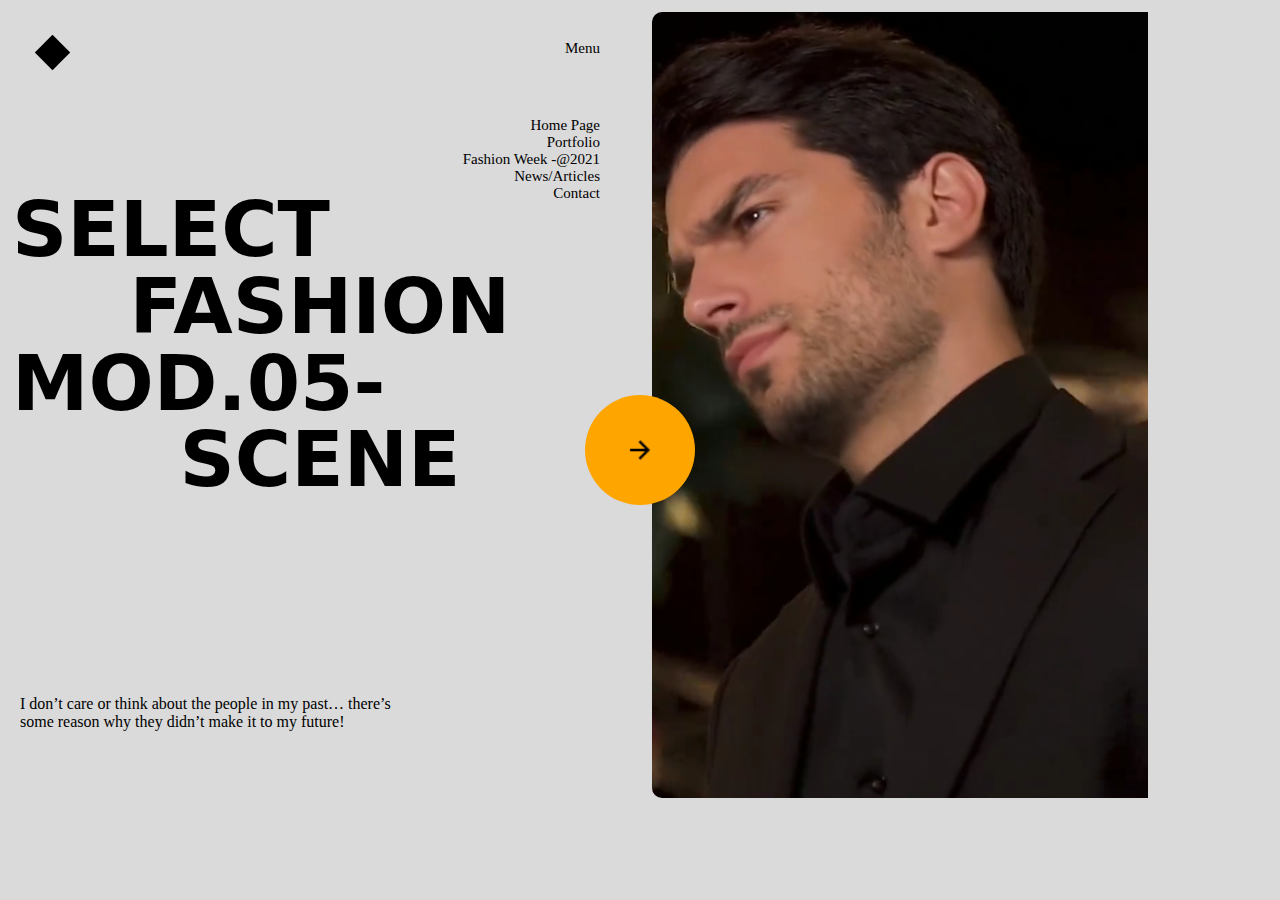
<file: HTML-CSS/01_basic project/index.html>
<!DOCTYPE html>
<html lang="en">
<head>
    <meta charset="UTF-8">
    <meta name="viewport" content="width=device-width, initial-scale=1.0">
    <title>Responsive Hover Effects</title>
    <link rel="stylesheet" href="style.css">
</head>
<body>
    <div id="main">
        <div id="left-top-left">
            <div id="squre"></div>
        </div>
        <div id="left-top-right">
            <h4>Menu</h4>
            <h5>Home Page</h5>
            <h5>Portfolio</h5>  
            <h5>Fashion Week -@2021</h5>
            <h5>News/Articles</h5>
            <h5>Contact</h5>
        </div>
        <div id="left-center">
            <h1>Select</h1>
            <h1>Fashion</h1>
            <h1>MOD.05-</h1>
            <h1>Scene</h1>
        </div>
        <div id="left-bottom">
            <p>I don’t care or think about the people in my past… there’s some reason why they didn’t make it to my future!</p>
        </div>
        <div id="right">
            <video src="vc.mp4" autoplay loop muted></video>
        </div>
    </div>
    <div id="allow">
        <img src="arrow-right-line.png" alt="Arrow">
    </div>
</body>
</html>
</file>
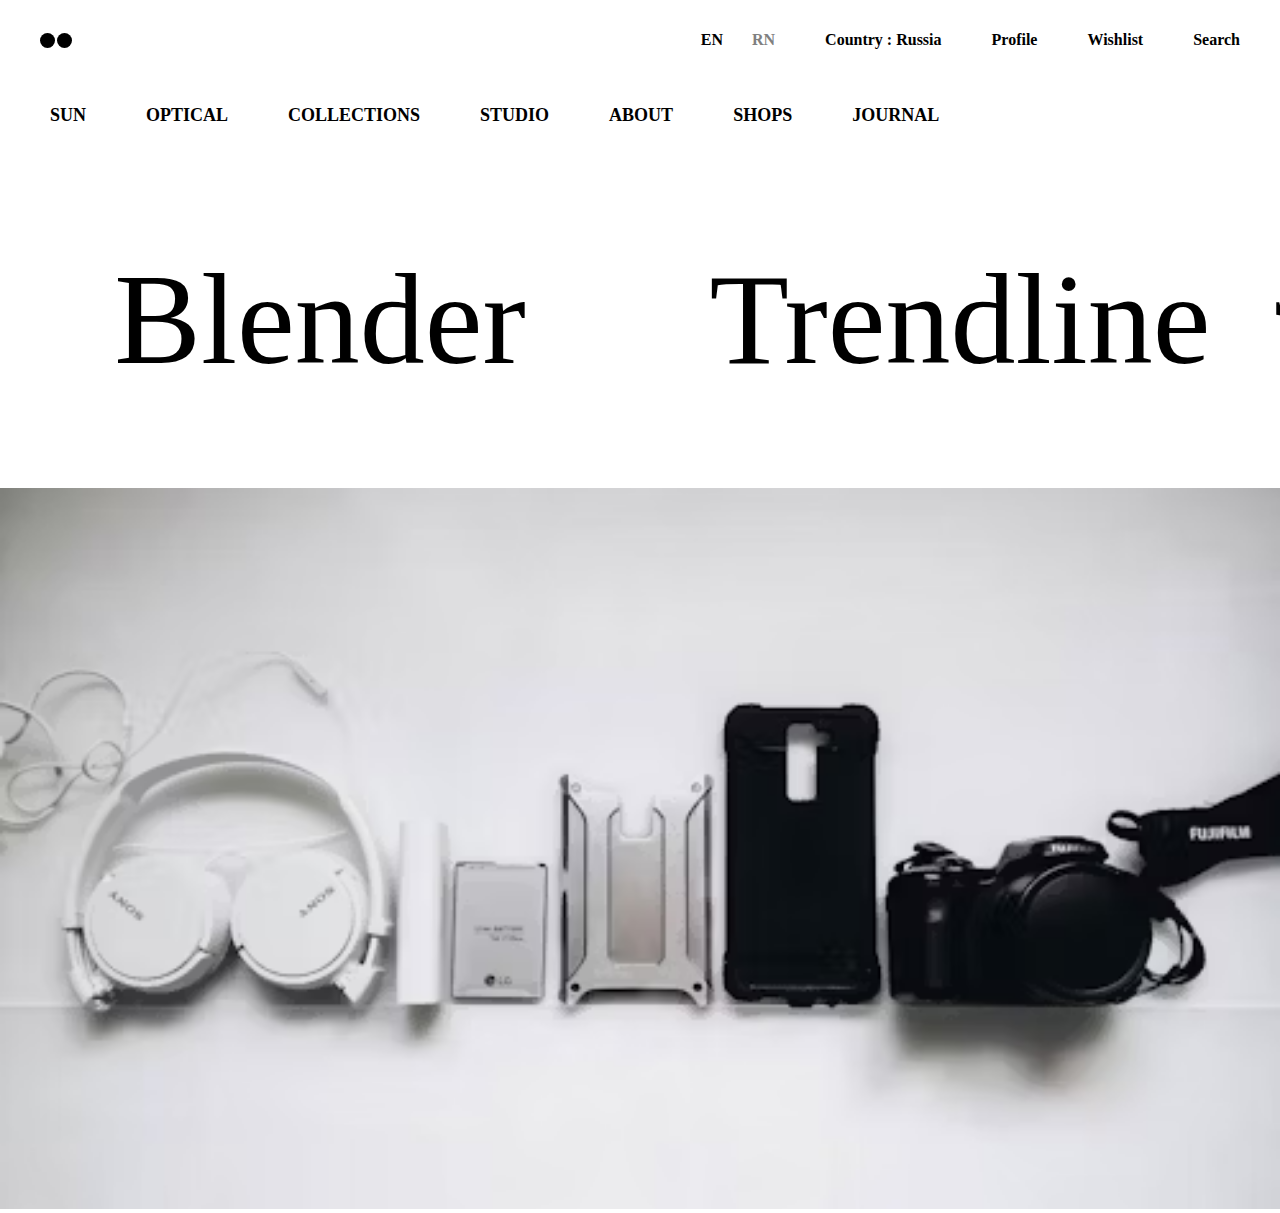
<file: HTML-CSS/04_basic project/index.html>
<!DOCTYPE html>
<html lang="en">
<head>
    <meta charset="UTF-8">
    <meta name="viewport" content="width=device-width, initial-scale=1.0">
    <title>Document</title>
    <link rel="stylesheet" href="style.css">
</head>
<body>
    <div id="main">
        <div id="nav">
            <div id="navpart1">
                <div class="gola"></div>
                <div class="gola"></div>
            </div>
            <div id="navpart2">
                <h4>EN <span>RN</span></h4>
                <h4>Country : Russia</h4>
                <h4>Profile</h4>
                <h4>Wishlist</h4>
                <h4>Search</h4>
            </div>
        </div>
        <div id="nav2">
            <h3>Sun</h3>
            <h3>Optical</h3>
            <h3>Collections</h3>
            <h3>Studio</h3>
            <h3>about</h3>
            <h3>shops</h3>
            <h3>journal</h3>
        </div>
        <div id="content">
            <div id="text-content">
                <div class="elem"><h1>Blender</h1></div>
                <div class="elem"><h1>Trendline</h1></div>
                <div class="elem"><h1>johny walker</h1></div>

            </div>
            <div id="image-content">
                <img src="img2.avif" height="56px"  width="">
            </div>
        

        </div>
       


    </div>
</body>
</html>
</file>
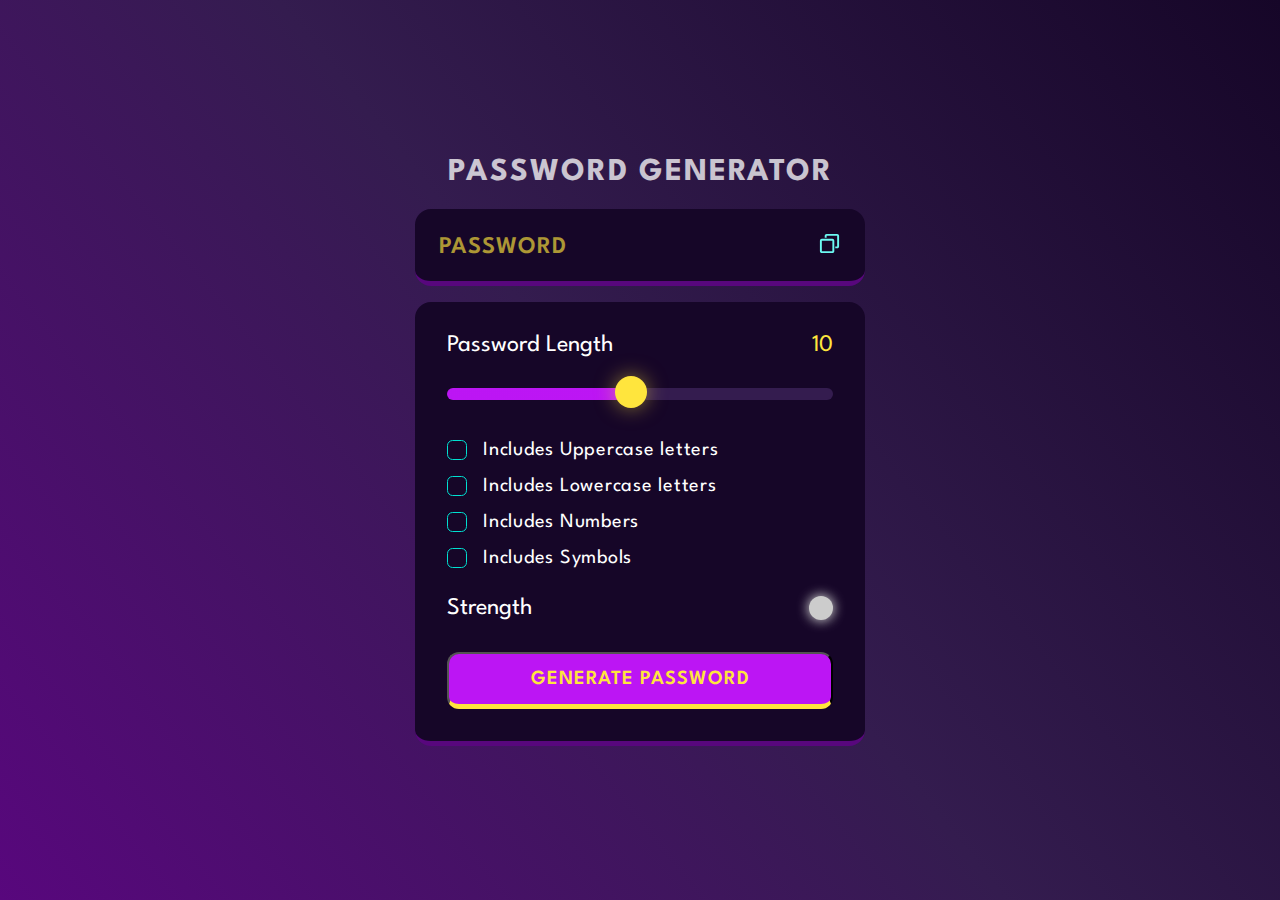
<file: javascript-projact/Password Generator/index.html>
<!DOCTYPE html>
<html lang="en">
<head>
    <meta charset="UTF-8">
    <meta http-equiv="X-UA-Compatible" content="IE=edge">
    <meta name="viewport" content="width=device-width, initial-scale=1.0">
    <title>Document</title>
    <link rel="preconnect" href="https://fonts.googleapis.com" />
    <link rel="preconnect" href="https://fonts.gstatic.com" crossorigin />
    <link
      href="https://fonts.googleapis.com/css2?family=League+Spartan:wght@100;200;300;400;600&display=swap"
      rel="stylesheet"
    />
    <link rel="stylesheet" href="styles.css">
</head>
<body>
    
    <div class="container">

        <h1>Password Generator</h1>

        <div class="display-container">

            <input readonly placeholder="Password" class="display" data-passwordDisplay>

            <button class="copyBtn" data-copy>
                <span class="tooltip" data-copyMsg></span>
                <img src="./assets/copy.svg" alt="copy" width="23" height="23">
            </button>

        </div>


        <div class="input-container">

            <!--password length section-->
            <div class="length-container">
                <p>Password Length</p>
                <p data-lengthNumber>0</p>
            </div>
            
            <!--slider-->
            <input type="range" min="1" max="20" class="slider" step="1" data-lengthSlider>

            <!-- checkboxes-->
            <div class="check">
                <input type="checkbox" id="uppercase">
                <label for="uppercase">Includes Uppercase letters</label>
            </div>

            <div class="check">
                <input type="checkbox" id="lowercase">
                <label for="lowercase">Includes Lowercase letters</label>
            </div>

            <div class="check">
                <input type="checkbox" id="numbers">
                <label for="numbers">Includes Numbers </label>
            </div>

            <div class="check">
                <input type="checkbox" id="symbols">
                <label for="symbols">Includes Symbols </label>
            </div>

            <!-- strength section-->
            <div class="strength-container">
                <p>Strength</p>
                <div class="indicator" data-indicator></div>
            </div>

            <!-- generate password-->
            <button class="generateButton">Generate Password</button>

        </div>

    </div>
    <script src="script.js"></script>
</body>
</html>
</file>
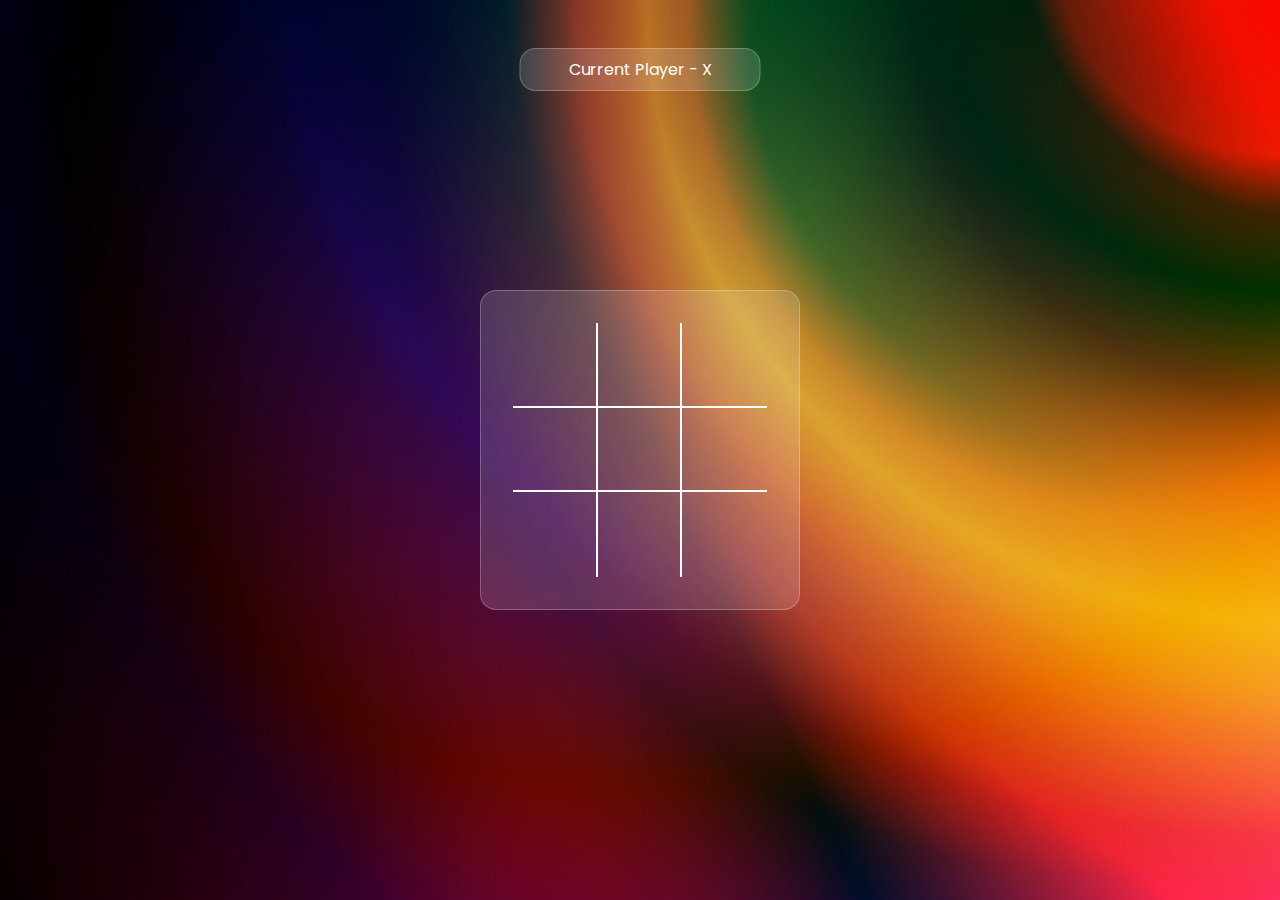
<file: javascript-projact/Tic Tac Toe/index.html>
<!DOCTYPE html>
<html lang="en">
<head>
    <meta charset="UTF-8">
    <meta http-equiv="X-UA-Compatible" content="IE=edge">
    <meta name="viewport" content="width=device-width, initial-scale=1.0">
    <title>Document</title>

    <link rel="preconnect" href="https://fonts.googleapis.com" />
    <link rel="preconnect" href="https://fonts.gstatic.com" crossorigin />
    <link
      href="https://fonts.googleapis.com/css2?family=Poppins:wght@200;300;400;500;600;700&display=swap"
      rel="stylesheet"
    />

    <link rel="stylesheet" href="styles.css">
</head>
<body>
    
    <div class="wrapper">

        <p class="game-info"></p>

        <div class="tic-tac-toe">
            <div class="box box1"></div>
            <div class="box box2"></div>
            <div class="box box3"></div>
            <div class="box box4"></div>
            <div class="box box5"></div>
            <div class="box box6"></div>
            <div class="box box7"></div>
            <div class="box box8"></div>
            <div class="box box9"></div>
        </div>

        <button class="btn">New Game</button>
    </div>
    <script src="index.js"></script>
</body>
</html>
</file>
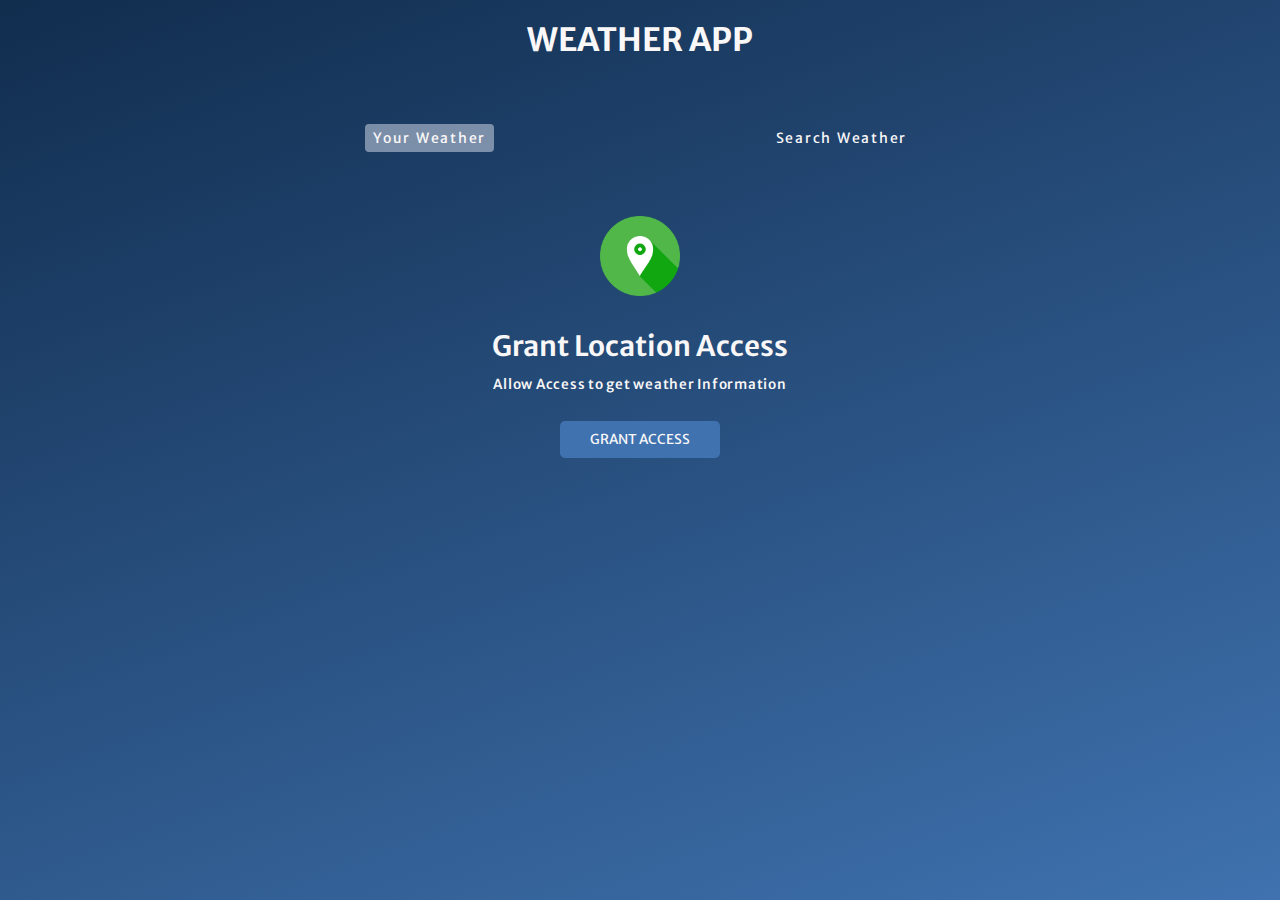
<file: javascript-projact/Weather App/index.html>
<!DOCTYPE html>
<html lang="en">
<head>
    <meta charset="UTF-8">
    <meta http-equiv="X-UA-Compatible" content="IE=edge">
    <meta name="viewport" content="width=device-width, initial-scale=1.0">
    <title>Document</title>
    <link rel="preconnect" href="https://fonts.googleapis.com" />
    <link rel="preconnect" href="https://fonts.gstatic.com" crossorigin />
    <link href="https://fonts.googleapis.com/css2?family=Merriweather+Sans:wght@300;400;500;600;700&display=swap"
    rel="stylesheet" />
    <link rel="stylesheet" href="styles.css">
</head>
<body>
    
    <div class="wrapper">

        <h1>Weather App</h1>

        <div class="tab-container">
            <p class="tab" data-userWeather>Your Weather</p>
            <p class="tab" data-searchWeather>Search Weather</p>
        </div>

        <div class="weather-container">

            <!-- grant location container-->
            <div class="sub-container grant-location-container">
                <img src="./images/location.png" width="80" height="80" loading="lazy">
                <p>Grant Location Access</p>
                <p>Allow Access to get weather Information</p>
                <button class="btn" data-grantAccess>Grant Access</button>
            </div>

            <!-- search form -> form-container-->
            <form class="form-container" data-searchForm>
                <input placeholder="Search for City..." data-searchInput>
                <button class="btn" type="submit">
                    <img src="./images/search.png"  width="20" height="20" loading="lazy">
                </button>
            </form>

            <!--- loading screen container -->
            <div class="sub-container loading-container">
                <img src="./images/loading.gif" width="150" height="150">
                <p>Loading</p>
            </div>

            <!-- show weather info -->
            <div class="sub-container user-info-container">

                <!--city name and Flag-->
                <div class="name">
                    <p data-cityName></p>
                    <img data-countryIcon>
                </div>

                <!-- weather descriptuion-->
                <p data-weatherDesc></p>
                <!--weather Icon-->
                <img data-weatherIcon>
                <!--temperature-->
                <p data-temp></p>

                <!--3 cards - parameters-->
                <div class="parameter-container">

                    <!--card 1-->
                    <div class="parameter">
                        <img src="./images/wind.png" >
                        <p>windspeed</p>
                        <p data-windspeed></p>
                    </div>

                    <!--card 2-->
                    <div class="parameter">
                        <img src="./images/humidity.png" >
                        <p>humidity</p>
                        <p data-humidity></p>
                    </div>

                    <!--card 3-->
                    <div class="parameter">
                        <img src="./images/cloud.png" >
                        <p>Clouds</p>
                        <p data-cloudiness></p>
                    </div>

                </div>


            </div>



        </div>


    </div>


    <script src="index.js"></script>
</body>
</html>
</file>
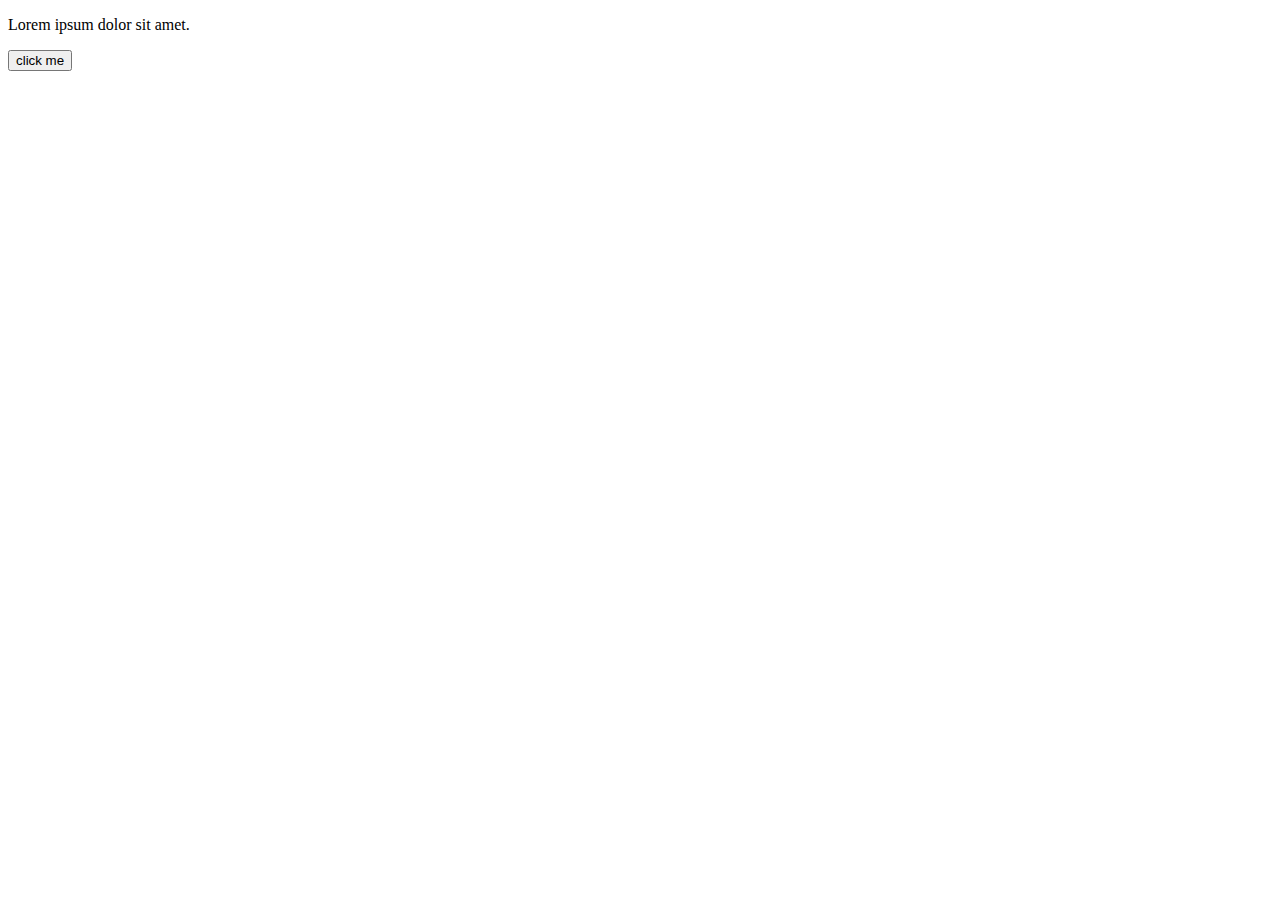
<file: javascript-projact/hell series/Q1/index.html>
<!DOCTYPE html>
<html lang="en">
<head>
    <meta charset="UTF-8">
    <meta name="viewport" content="width=device-width, initial-scale=1.0">
    <title>Document</title>
</head>
<body>
    <p>Lorem ipsum dolor sit amet.</p>
    <button>click me</button>

    <script src="cc.js"></script>
</body>
</html>
</file>
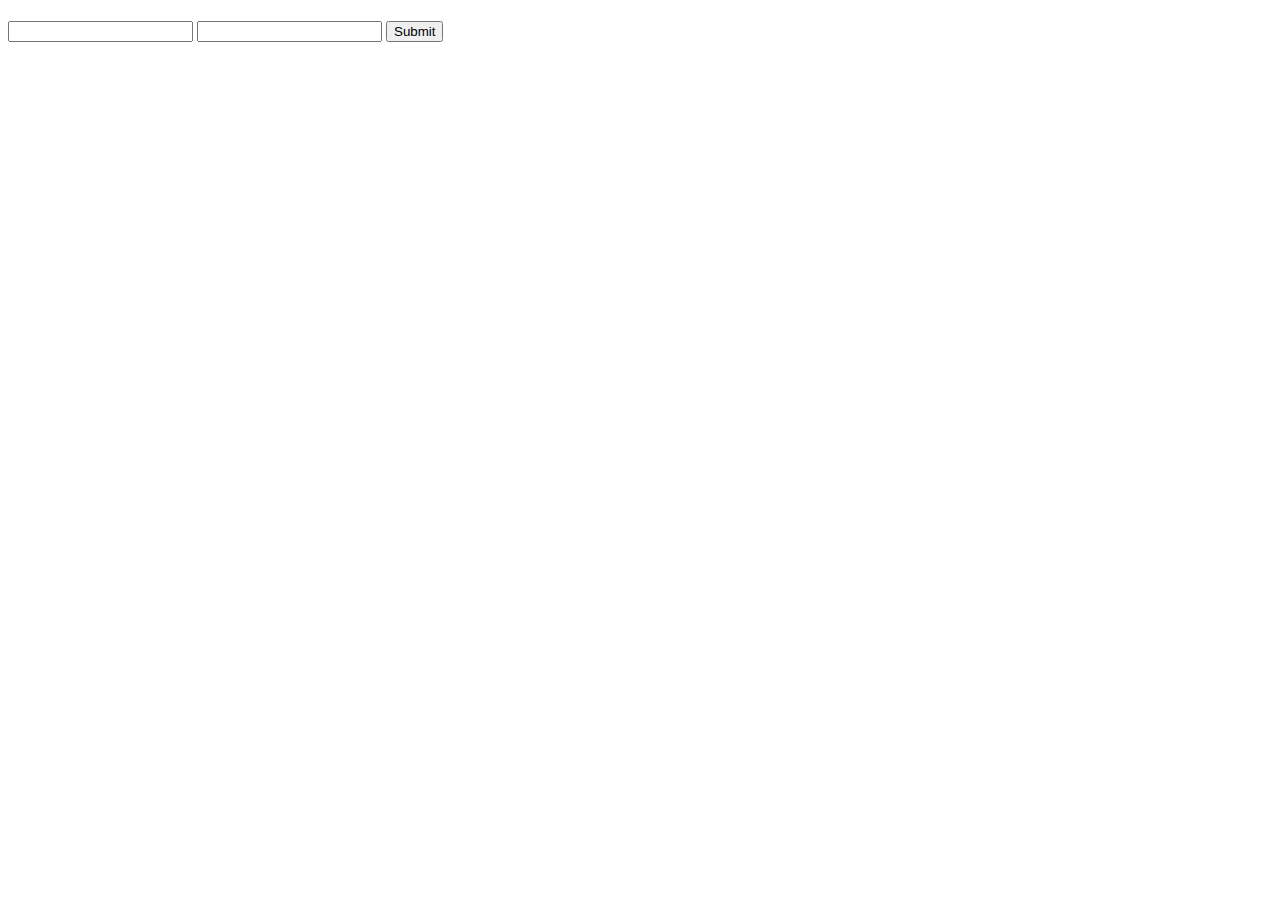
<file: javascript-projact/hell series/q3/index.html>
<!DOCTYPE html>
<html lang="en">
<head>
    <meta charset="UTF-8">
    <meta name="viewport" content="width=device-width, initial-scale=1.0">
    <title>Document</title>
</head>
<body>
    <h4 id="error"></h4>
    <form>
        <input type="text" id="inp1">
        <input type="text" id="inp2">
        <input type="submit">
    </form>


    <script src="cc.js"></script>
</body>
</html>
</file>
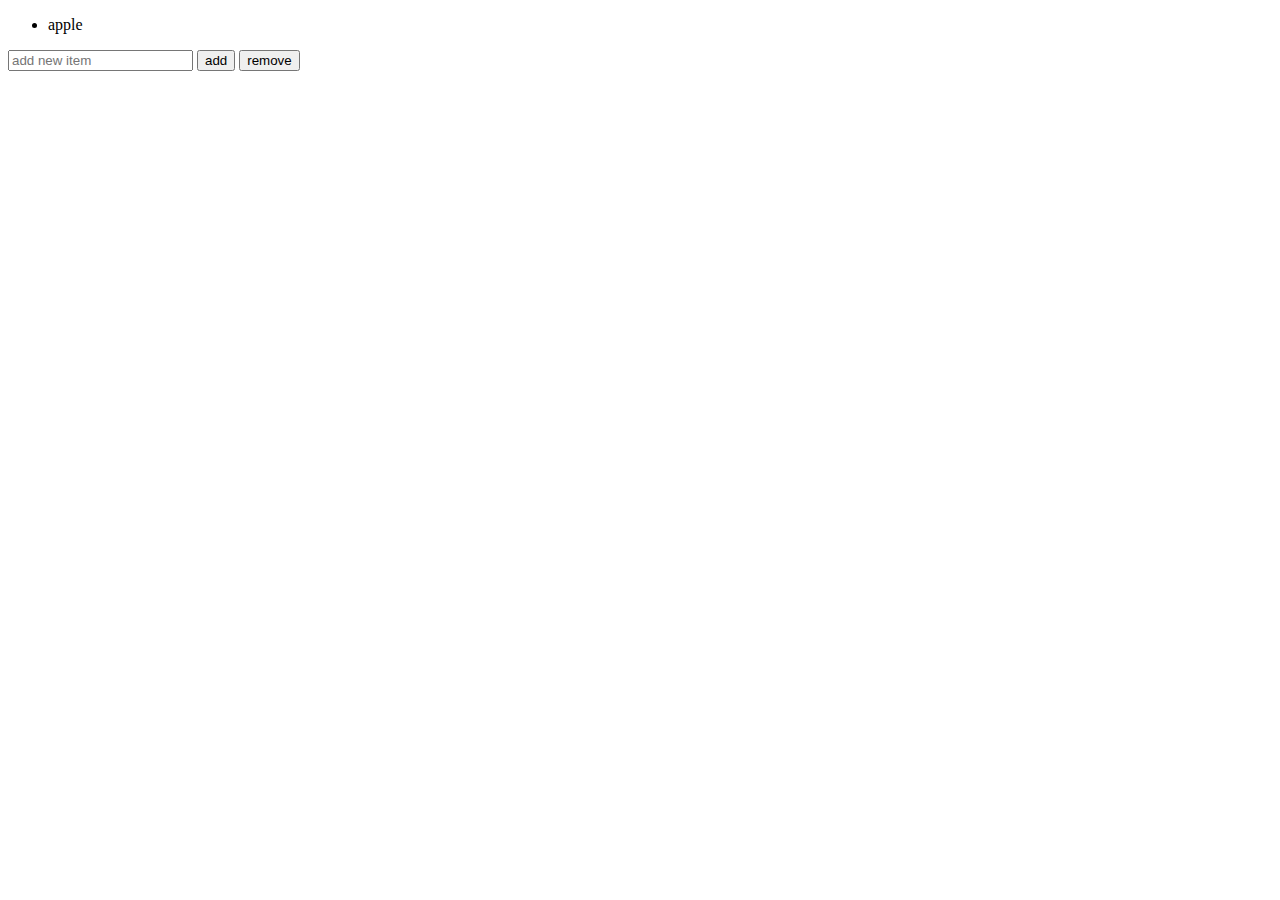
<file: javascript-projact/hell series/Q4/index.html>
<!DOCTYPE html>
<html lang="en">
<head>
    <meta charset="UTF-8">
    <meta name="viewport" content="width=device-width, initial-scale=1.0">
    <title>Document</title>
</head>
<body>
    <ul>
        <li>apple</li>
    </ul>
    
    <input type="text" id="inp" placeholder="add new item">
    <button id="add">add</button>
    <button id="remove">remove</button>



    <script src="cc.js"></script>
</body>
</html>
</file>
<file: HTML-CSS/01_basic project/style.css>
*{
    margin: 0;
    padding: 0;
    box-sizing: border-box;
}
html,body{
    height: 100%;
    width: 100%;
       
}
#main{
    height: 100%;
    width: 100%;
    background-color:#dadada;
    display: grid;
    grid-template-columns: 25% 25% 50%;
    grid-template-rows: 20% 55% 15%;
}   
#left-top-left{
    /* background-color: crimson; */
    padding: 40px;
}
#left-top-right{
    /* background-color: rgb(239, 238, 236); */
    justify-self: right;
    padding: 40px;
    text-align: right;

}
#left-top-right h4{
    /* background-color: red; */
    margin-bottom:60px;
}
#left-top-right h4{
    
    font-size: 15px;
    font-weight: 500;
}
#left-top-right h5{
   
    font-size: 15px;
    font-weight: 500;
}
#allow{
    position: absolute;
    top: 50%;
    left: 50%;
    transform: translate(-50%,-50%);
    display: flex;
    align-items: center;
    background-color: orange;
    color: white;
    padding: 40px;
    border-radius: 50%;
}



#right{
    /* background-color: rgb(57, 20, 220); */
    grid-row: 1 / 4;
    grid-column: 3;
    padding: 12px;
}

#right video{
    height: 100%;
    width: 100%;
    object-fit: cover;
    padding-right: 120px;
    border-radius: 10px;
}
#left-center{
    /* background-color: rgb(9, 141, 171); */
    grid-column: 1/3;
    padding: 12px;   
}
#left-center h1{
    font-size: 6vw;
    text-transform: uppercase;
    font-weight: 600;
    line-height: 6vw;
    font-family: system-ui, -apple-system, BlinkMacSystemFont, 'Segoe UI', Roboto, Oxygen, Ubuntu, Cantarell, 'Open Sans', 'Helvetica Neue', sans-serif;
}
#left-center h1:nth-child(2n){
    /* background-color: red; */
    text-align: center;

}
#left-bottom{
    /* background-color: rgb(23, 220, 20); */
    grid-column: 1/3;
}
#squre{
    height: 25px;
    width: 25px;
    background-color: black;
    rotate: 45deg;
}
#left-bottom p{
    width: 70%;
    padding: 20px;
}
#allow img{
    height: 30px;
    width: 30px;
}
@media (max-width:600px){
    height: 100%;
    width: 100%;
    background-color:#dadada;
    display: grid;
    grid-template-columns: 50% 50%;
    grid-template-rows: 60x 30% 10%;   
}
</file>
<file: HTML-CSS/04_basic project/style.css>
*{
    margin: 0;
    padding: 0;
    box-sizing: border-box;
}
html,body{
    height: 100%;
    width: 100%;
  
}
#main{
    height: 100%;
    width: 100%;
    /* background-color: rgb(42, 54, 165); */
}
#nav2{
    height: 70px;
    width: 100%;
    /* background-color: brown; */
    display: flex;
    gap: 60px;
    align-items: center;
    padding: 0 50px;
}
#nav2 h3{
    font-size: 18px;
    font-weight: 600;
    text-transform: uppercase;
}


#nav{
    height: 80px;
    width: 100%;
    /* background-color: brown; */
    display: flex;
    align-items: center;
    justify-content: space-between;
    padding: 0 40px;
}
#navpart1{
    display: flex;
    align-items: center;
    justify-content: center;
    gap: 2px;
}
.gola{
    height: 15px;
    width: 15px;
    background-color: black;
    border-radius:50%;

}
#navpart2{
    display: flex;
    align-items: center;
    justify-content: center;
    gap: 50px;
}
#navpart2 h4{
    font-size: 16px;
    font-weight: 600;
}
#navpart2 h4 span{
    color: gray;
    margin-left: 25px;
}

#content{
    height: calc(100% - 150px);
    width: 100%;
    /* background-color: aqua; */

}
#text-content{
    height: 45%;
    width: 100%;
    /* background-color: blue; */
    display: flex;
    flex-wrap: nowrap;
    overflow-x: auto;
}
#text-content::-webkit-scrollbar{
    /* display: none; */
}
#text-content::-webkit-scrollbar-thumb{
    background-color: orangered;
}

.elem{
    display: flex;
    align-items: center;
    justify-content: center;
    flex-shrink: 0;
    height: 100%;
    width: 50%;
    /* background-color: red; */
    
}
.elem h1{
    font-size: 130px;
    font-weight: 300;
}

#image-content img{
    height:10%;
    width: 100%;
    background-size: cover;
    background-position:bottom ;


}
</file>
<file: javascript-projact/Password Generator/styles.css>
*,
*::before,
*::after {
    margin: 0;
    padding: 0;
    box-sizing: border-box;
    font-family: 'League Spartan', sans-serif;
}

:root {

    --dk-violet: hsl(268, 75%, 9%);
    --lt-violet: hsl(268, 47%, 21%);
    --lt-violet2: hsl(281, 89%, 26%);
    --vb-violet: hsl(285, 91%, 52%);
    --vb-violet2: hsl(290, 70%, 36%);
  
    --vb-yellow: hsl(52, 100%, 62%);
  
  
    --pl-white: hsl(0, 0%, 100%);
  
    --vb-cyan: hsl(176, 100%, 44%);
    --vb-cyan2: hsl(177, 92%, 70%);
    --dk-text: hsl(198, 20%, 13%);
}

body {
    width: 100vw;
    height: 100vh;
    display: flex;
    flex-direction: column;
    align-items: center;
    justify-content: center;
    background: linear-gradient(231deg, rgba(22, 6, 40, 1) 0%, rgba(52, 28, 79, 1) 50%, rgba(88, 7, 125, 1) 100%);
}

.container {
    width: 90%;
    max-width: 450px;
}

h1 {
    color: var(--pl-white);
    opacity: 0.75;
    text-transform: uppercase;
    letter-spacing: 2px;
    text-align: center;
    line-height: 1.2;
}

.display-container {
    position: relative;
    background-color: var(--dk-violet);
    border-radius: 1rem;
    border-bottom: 0.35rem solid var(--lt-violet2);
    margin: 1rem 0;
    padding-top: 0.35rem;
}


.display {
    width: 100%;
    background-color: transparent;
    padding: 1.15rem 1rem;
    color: var(--vb-yellow);
    font-weight: 600;
    font-size: 1.5rem;
    line-height: 30px;
    letter-spacing: 1px;
    padding-right: 3.25rem;
    border:none;
  }
  
.display::placeholder {
    position:absolute;
    top: 50%;
    left: 1.5rem;
    font-size: 1.5rem;
    line-height:30px;
    color:var(--vb-yellow);
    opacity: 0.65;
    text-transform: uppercase;
    transform: translateY(-50%);
}

.display-container button {
    position:absolute;
    top:50%;
    right:1.5rem;
    transform: translateY(-50%);
}

.input-container{
    width:100%;
    background-color: var(--dk-violet);
    border-radius: 1rem;
    padding: 2rem;
    border-bottom: 0.35rem solid var(--lt-violet2);
}


.length-container {
    display: flex;
    justify-content: space-between;
    align-items: center;
}


.length-container p:nth-child(1) {
    color:var(--pl-white);
    font-size: 1.5rem;
}


.length-container p:nth-child(2) {
    color:var(--vb-yellow);
    font-size: 1.5rem;
}


.strength-container {
    display: flex;
    justify-content: space-between;
    align-items: center;
    margin-top: 1.75rem;
    margin-bottom: 2rem;
}


.strength-container p{
    color:var(--pl-white);
    font-size: 1.5rem;
}

.indicator {
    width:1.5rem;
    height:1.5rem;
    border-radius:50%;
}

.generateButton {
    width: 100%;
    padding: 1rem 0;
    background-color: var(--vb-violet);
    text-align: center;
    border-radius: 0.75rem;
    border-bottom: 0.35rem solid var(--vb-yellow);
    text-transform: uppercase;
    letter-spacing: 1px;
    color: var(--vb-yellow);
    font-weight: 600;
    font-size: 1.25rem;
  }

.check {
    display: flex;
    align-items: center;
    margin: 1rem 0;
    gap: 0 1rem;
}

.check input{
    appearance: none;
    width: 20px;
    height: 20px;
    border: 1px solid var(--vb-cyan);
    cursor: pointer;
    position: relative;
    border-radius: 0.35rem;
}


.check input:checked{
    background-color: var(--vb-cyan);
}


.check input:checked::before {
    content: '✔';
    position: absolute;
    color: var(--dk-text);
    font-size:1.05rem;
    font-weight: 600;
    left:50%;
    top:-3.5px;
    transform: translateX(-50%)  translateY(40%);
}

.check label {
    color: var(--pl-white);
    font-size: 1.25rem;
    letter-spacing: 0.75px;
}

.copyBtn{
    background-color: transparent;
    border:none;
    outline:none;
}

.tooltip {
    position: absolute;
    background-color: var(--vb-violet2);
    color: var(--vb-yellow);
    font-size: 1.25rem;
    top: -35px;
    left: -25px;
    padding: 5px 10px;
    border-radius: 1rem;
    opacity: 0;
    transform: scale(0);
    transform-origin: bottom;
    transition: all 250ms ease-in-out;
  }
  
  .tooltip.active {
    opacity: 1;
    transform: scale(1);
  }

.slider{
    appearance: none;
    width:100%;
    height: 0.75rem;
    cursor: pointer;
    background-color: var(--lt-violet);
    border-radius: 1rem;
    margin-top: 2rem;
    margin-bottom: 1.5rem;
    background-image: linear-gradient(var(--vb-violet), var(--vb-violet));
    background-repeat: no-repeat;
    border:none;
    outline:none;
    z-index:-1;
}

.slider::-webkit-slider-thumb {
    position:relative;
    z-index:1;
    appearance: none;
    height:2rem;
    width:2rem;
    border-radius: 50%;
    background-color: var(--vb-yellow);
    cursor:pointer;
    margin-top: -3px;
    box-shadow: 0px 0px 20px 0px rgba(255, 229, 61, 0.50);
    transition: all 100ms ease-in;
}

.slider:focus{
    outline: 3px solid var(--vb-yellow);
}

.slider::-webkit-slider-thumb:hover{
    outline: 2px solid var(--vb-yellow);
    background-color: var(--dk-violet);
    box-shadow: 0px 0px 25px 5px rgba(255, 229, 61, 0.80);
}


/*Homework -> Explore below code */
/* .slider::-moz-range-thumb {
    position: relative;
    z-index: 1;
    appearance: none;
    height: 2rem;
    width: 2rem;
    border-radius: 50%;
    background: var(--vb-yellow);
    box-shadow: 0px 0px 20px 0px rgba(255, 229, 61, 0.50);
    cursor: pointer;
  }
  
  .slider::-moz-range-thumb:hover {
    outline: 2px solid var(--vb-yellow);
    background-color: var(--dk-violet);
    box-shadow: 0px 0px 25px 5px rgba(255, 229, 61, 0.80);
  } */
</file>
<file: javascript-projact/Tic Tac Toe/styles.css>
*,*::before,*::after {
    box-sizing: border-box;
    margin: 0;
    padding: 0;
    font-family: 'Poppins', 'sans-serif';
}

.wrapper{
    width: 100vw;
    height: 100vh;
    background-image: url(./assets/gradient-bg.jpg);
    background-size: cover;
    background-position: center;
    display: grid;
    place-items: center;
}

.game-info{
    color:white;
    position:absolute;
    top:3rem;
    left:50%;
    transform:translateX(-50%);
    background-color: rgba(255, 255, 255, 0.15);
    border-radius: 1rem;
    border: 1px solid rgba(255, 255, 255, 0.25);
    padding: 0.5rem 3rem;
    /* text-align:center; */

}

.tic-tac-toe{
    width:90%;
    max-width:20rem;
    background-color: rgba(255, 255, 255, 0.15);
    border-radius: 1rem;
    border: 1px solid rgba(255, 255, 255, 0.25);
    padding: 2rem;
    display: grid;
    grid-template-columns: repeat(3, 1fr);
    aspect-ratio: 1/1;
}


.box{
    position:relative;
    width:100%;
    aspect-ratio: 1/1;
    cursor: pointer;
    font-size: 3rem;
    color:white;
    display: flex;
    justify-content: center;
    align-items: center;
}

.box1, .box2, .box4, .box5{
    border-right:2px solid white;
    border-bottom:2px solid white;
}

.box3, .box6{
    border-bottom: 2px solid white;
}

.box7, .box8{
    border-right:2px solid white;
}

.btn{
    color:white;
    position: absolute;
    bottom:3rem;
    left:50%;
    transform:translateX(-50%);
    background-color: rgba(255, 255, 255, 0.15);
    border-radius: 1rem;
    border: 1px solid rgba(255, 255, 255, 0.25);
    padding: 0.5rem 2rem;
    cursor:pointer;
    display: none;
}

.btn.active{
    display: flex;
}

.win{
    background-color: rgba(0, 255, 0, 0.3);
}
</file>
<file: javascript-projact/Weather App/styles.css>
*,*::before,*::after {
    margin: 0;
    padding: 0;
    box-sizing: border-box;
    font-family: 'Merriweather Sans', sans-serif;
}

:root {
    --colorDark1: #112D4E;
    --colorDark2: #3F72AF;
    --colorLight1: #DBE2EF;
    --colorLight2: #F9F7F7;
}

.wrapper{
    width:100vw;
    height:100vh;
    color: var(--colorLight2);
    background-image: linear-gradient(160deg, #112d4e 0%, #3f72af 100%);;
}

h1 {
    text-align: center;
    text-transform:uppercase;
    padding-top: 20px;
}

.tab-container {
    width:90%;
    max-width: 550px;
    margin: 0 auto;
    margin-top: 4rem;
    display: flex;
    justify-content: space-between;
}

.tab{
    cursor: pointer;
    font-size: 0.875rem;
    letter-spacing: 1.75px;
    padding: 5px 8px;
}

.tab.current-tab{
    background-color: rgba(219, 226, 239, 0.5);
    border-radius: 4px;
}

.weather-container{
    margin-block:4rem;
}

.btn{
    all: unset;
    /* appearance: none;
    border:none;
    color: white; */
    font-size: 0.85rem;
    text-transform: uppercase;
    border-radius: 5px;
    background-color: var(--colorDark2);
    cursor: pointer;
    padding: 10px 30px;
    margin-bottom: 10px;
}

.sub-container{
    display:flex;
    flex-direction:column;
    align-items: center;
}

.grant-location-container{
     display:none; 
}

.grant-location-container.active{
    display:flex;
}

.grant-location-container img{
    margin-bottom: 2rem;
}

.grant-location-container p:first-of-type{
    font-size: 1.75rem;
    font-weight: 600; 
}

.grant-location-container p:last-of-type{
    font-size:0.85rem;
    font-weight: 500;
    margin-top: 0.75rem;
    margin-bottom: 1.75rem;
    letter-spacing: 0.75px;
}

.loading-container{
    display: none;
}

.loading-container.active{
    display: flex;
}

.loading-container p{
    text-transform: uppercase;
}

.user-info-container{
    display:none;
}

.user-info-container.active{
    display: flex;
}

.name{
    display: flex;
    align-items: center;
    gap: 0 0.5rem;
    margin-bottom: 1rem;
}

.user-info-container p{
    font-size:1.5rem;
    font-weight:200;
}

.user-info-container img{
    width:90px;
    height:90px;
}

.name p{
        font-size:2rem;
}

.name img{
    width: 30px;
    height:30px;
    object-fit: contain;
}

.user-info-container p[data-temp] {
    font-size:2.75rem;
    font-weight:700;
}

.parameter-container{
    width:90%;
    display: flex;
    gap: 10px 20px;
    justify-content: center;
    align-items: center;
    margin-top: 2rem;
}

.parameter{
    width:30%;
    max-width:200px;
    background-color: rgba(219, 226, 239, 0.5);;
    border-radius: 5px;
    padding:1rem;
    display: flex;
    flex-direction: column;
    gap:5px 0;
    /* justify-content: space-between; */
    align-items: center; 
}   

.parameter img{
    width:50px;
    height:50px;
}

.parameter p:first-of-type{
    font-size: 1.15rem;
    font-weight:600;
    text-transform: uppercase;
}

.parameter p:last-of-type{
    font-size: 1rem;
    font-weight: 200;
}

.form-container{
    display: none;
    width:90%;
    max-width:550px;
    margin:0 auto;
    justify-content: center;
    align-items: center;
    gap: 0 10px; 
    margin-bottom: 3rem;
}

.form-container.active{
    display: flex;
}

.form-container input{
    all:unset;
    width: calc(100% - 80px);
    height:40px;
    padding: 0 20px;
    background-color:rgba(219, 226, 239, 0.5);
    border-radius: 10px;
}

.form-container input::placeholder{
    color: rgba(255, 255, 255, 0.7);
}

.form-container input:focus{
    outline: 3px solid rgba(255, 255, 255, 0.7);
}

.form-container .btn {
    padding:unset;
    width: 40px;
    height: 40px;
    display: flex;
    align-items: center;
    justify-content: center;
    border-radius: 100%;
    margin-bottom:1px;
}
</file>
